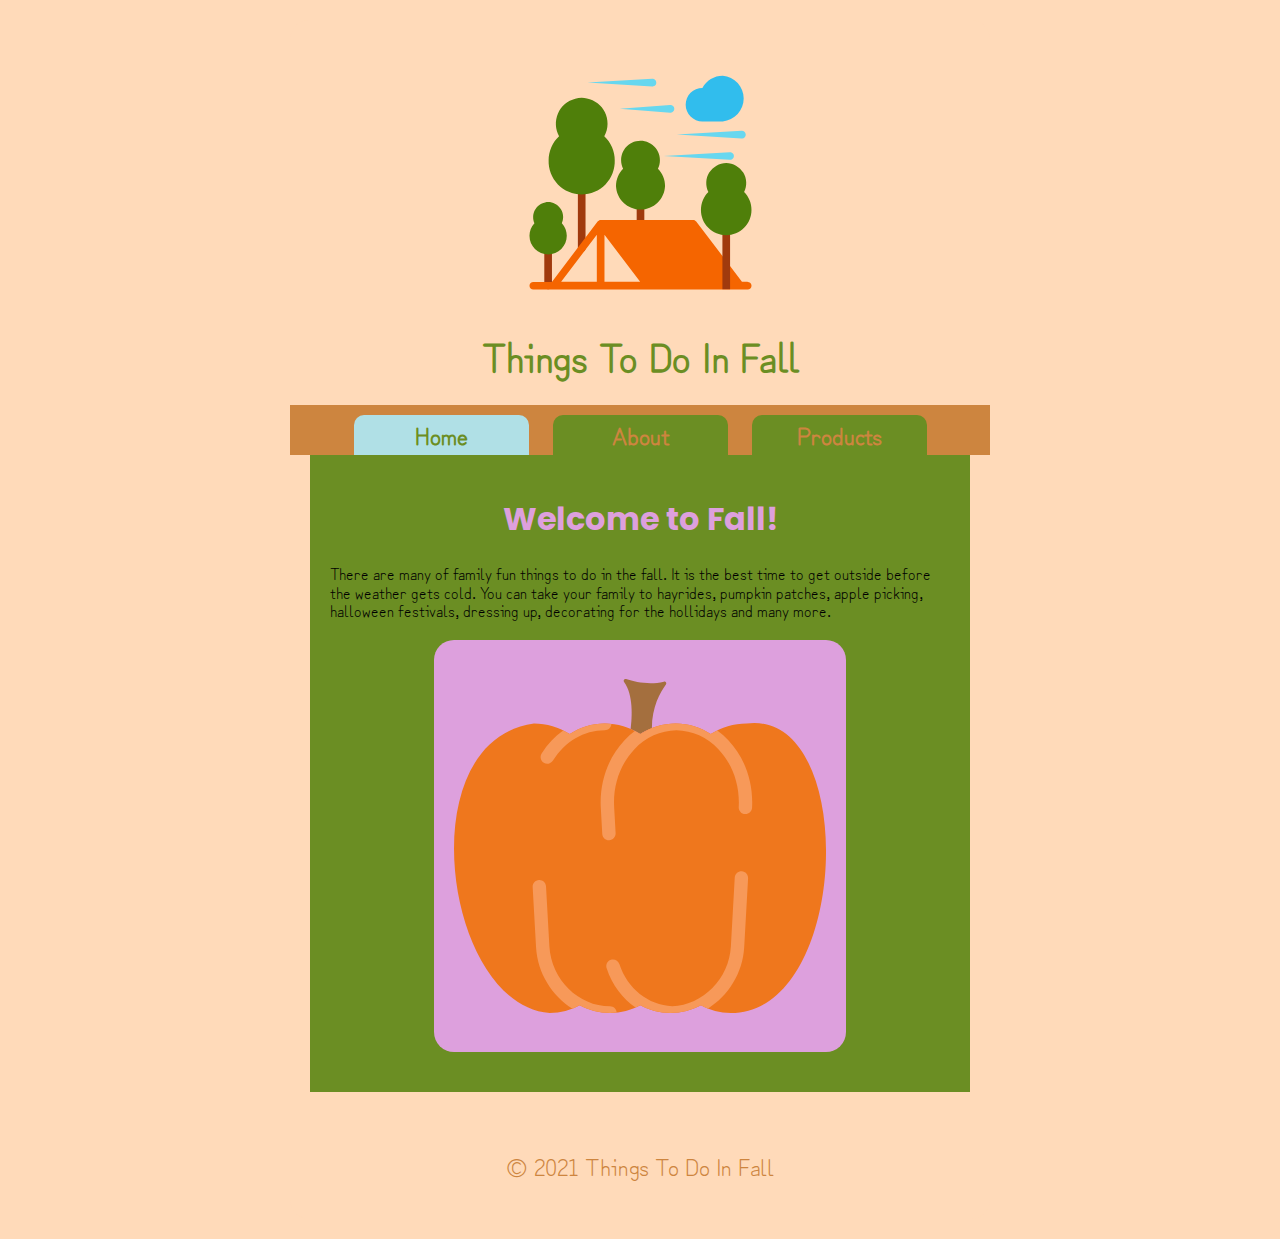
<file: Lab 2/index.html>
<!DOCTYPE html>
<html lang="en">
    <head>
        <title> Things To Do In Fall</title>
        <meta charset="utf-8">
        <link rel="preconnect" href="https://fonts.googleapis.com">
        <link rel="preconnect" href="https://fonts.gstatic.com" crossorigin>
        <link href="https://fonts.googleapis.com/css2?family=Poppins:ital,wght@1,100&family=Zen+Kurenaido&display=swap" rel="stylesheet">
        <link rel="stylesheet" href="css/normalize.css">
        <link rel="stylesheet" href="css/styles.css">
    </head>

    <body>
    <div id="container">
        <header>
            <img src="images/falllogo.svg" alt="company logo">
            <h1> Things To Do In Fall</h1>
        </header>
        <nav>
        
            <a class="active" href="index.html">Home</a>
            <a href="about.html">About</a>
            <a href="products.html">Products</a>
        </nav>
        <main>
            <h2>Welcome to Fall!</h2>
            <p>There are many of family fun things to do in the fall. It is the best time to get outside before the weather gets cold. You can take your family to hayrides, pumpkin patches, apple picking, halloween festivals, dressing up, decorating for the hollidays and many more. </p>
            
            <img src="images/pumpkin.svg" alt="Fall Pumpkin">
        </main>
        <footer>&copy; 2021 Things To Do In Fall</footer>
    </div>
    </body>
</html>
</file>
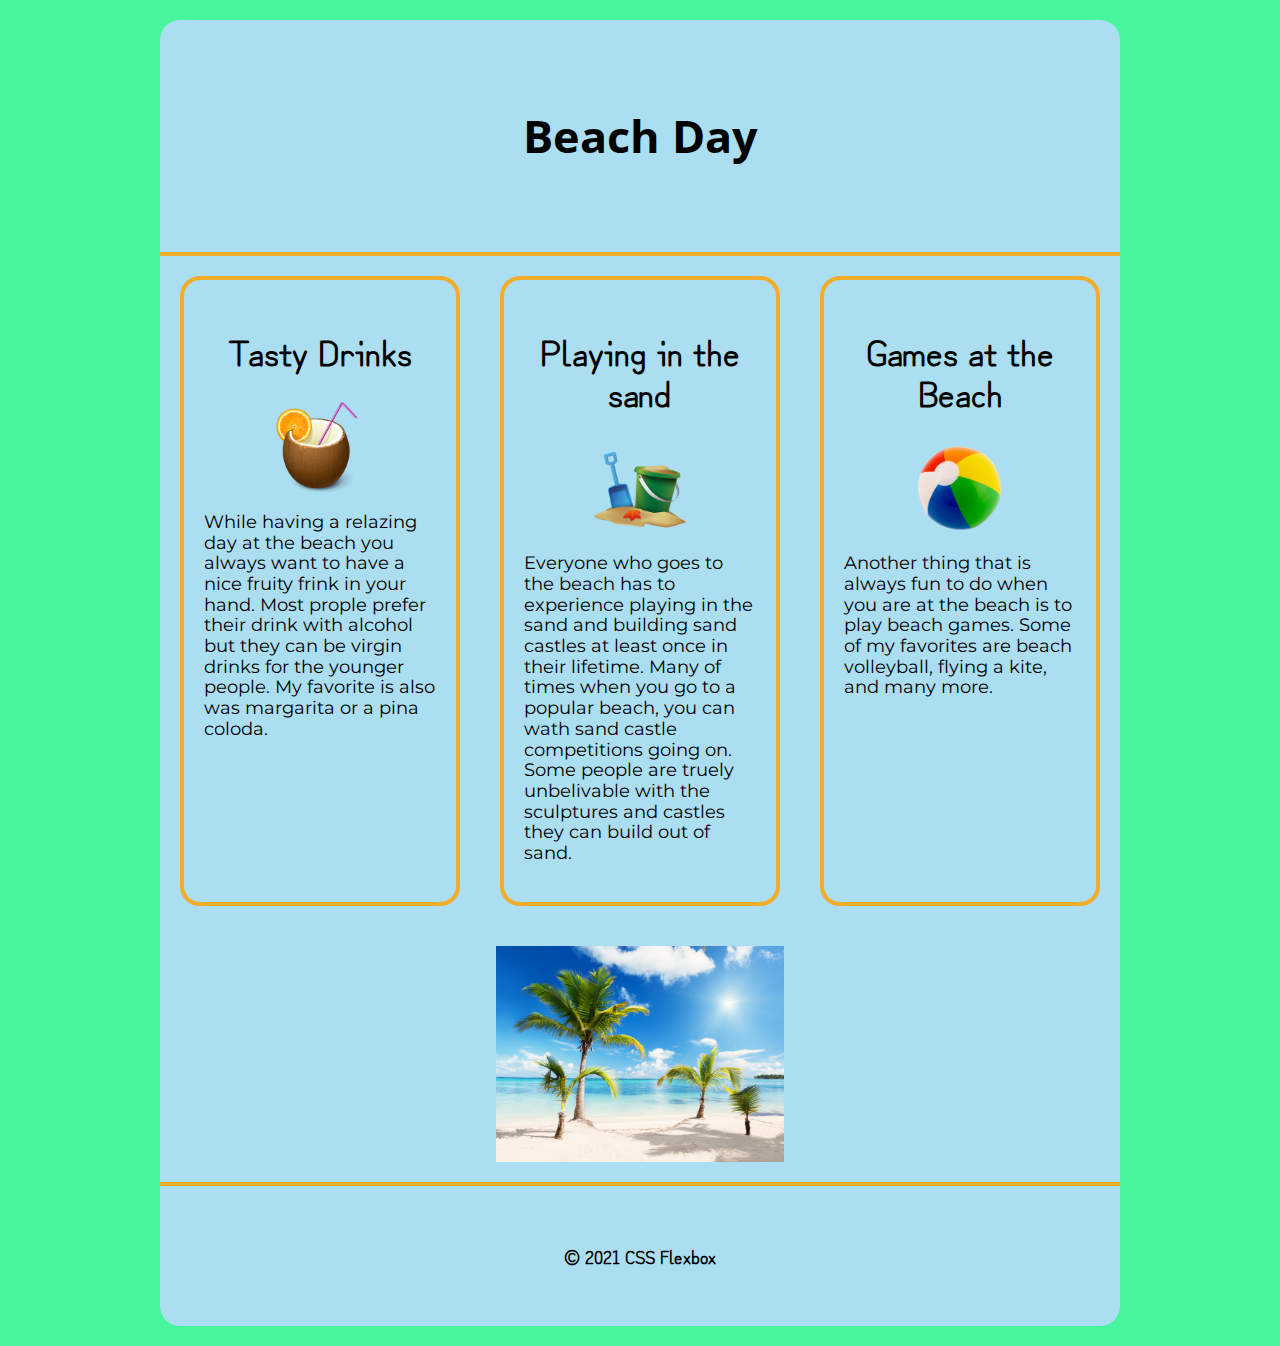
<file: Lab 3/index.html>
<!DOCTYPE html>
<html lang="en">
<head>
    <meta charset="UTF-8">
    <meta http-equiv="X-UA-Compatible" content="IE=edge">
    <meta name="viewport" content="width=device-width, initial-scale=1.0">
    <title>Beach Day</title>
    <link rel="preconnect" href="https://fonts.googleapis.com">
    <link rel="preconnect" href="https://fonts.gstatic.com" crossorigin>
    <link href="https://fonts.googleapis.com/css2?family=Montserrat:ital,wght@1,200&family=Open+Sans+Condensed:ital,wght@1,300&family=Zen+Kurenaido&display=swap" rel="stylesheet">
    <link rel="stylesheet" href="css/normalize.css">
    <link rel="stylesheet" href="css/styles.css">
</head>
<body>
    <div id="container">
        <header>
            <h1>Beach Day</h1>
        </header>
        <main>
            <div id="flex">
                <div class="col">
                    <h2>Tasty Drinks</h2>
                    <img src="images/coconut.png" alt="fruity drink">
                    <p> While having a relazing day at the beach you always want to have a nice fruity frink in your hand. Most prople prefer their drink with alcohol but they can be virgin drinks for the younger people. My favorite is also was margarita or a pina coloda.  </p>
                </div>
                <div class="col">
                    <h2>Playing in the sand</h2>
                    <img src="images/sand.png" alt="sand toys">
                    <p> Everyone who goes to the beach has to experience playing in the sand and building sand castles at least once in their lifetime. Many of times when you go to a popular beach, you can wath sand castle competitions going on. Some people are truely unbelivable with the sculptures and castles they can build out of sand.  </p>
                </div>
                <div class="col">
                    <h2>Games at the Beach</h2>
                    <img src="images/beach-ball.png" alt="beach ball">
                    <p> Another thing that is always fun to do when you are at the beach is to play beach games. Some of my favorites are beach volleyball, flying a kite, and many more.  </p>
                </div>
            </div>
            <img class="main_img" src="images/beach.png" alt="beach">
        </main>
        <footer>&copy; 2021 CSS Flexbox</footer>
    </div>
</body>
</html>
</file>
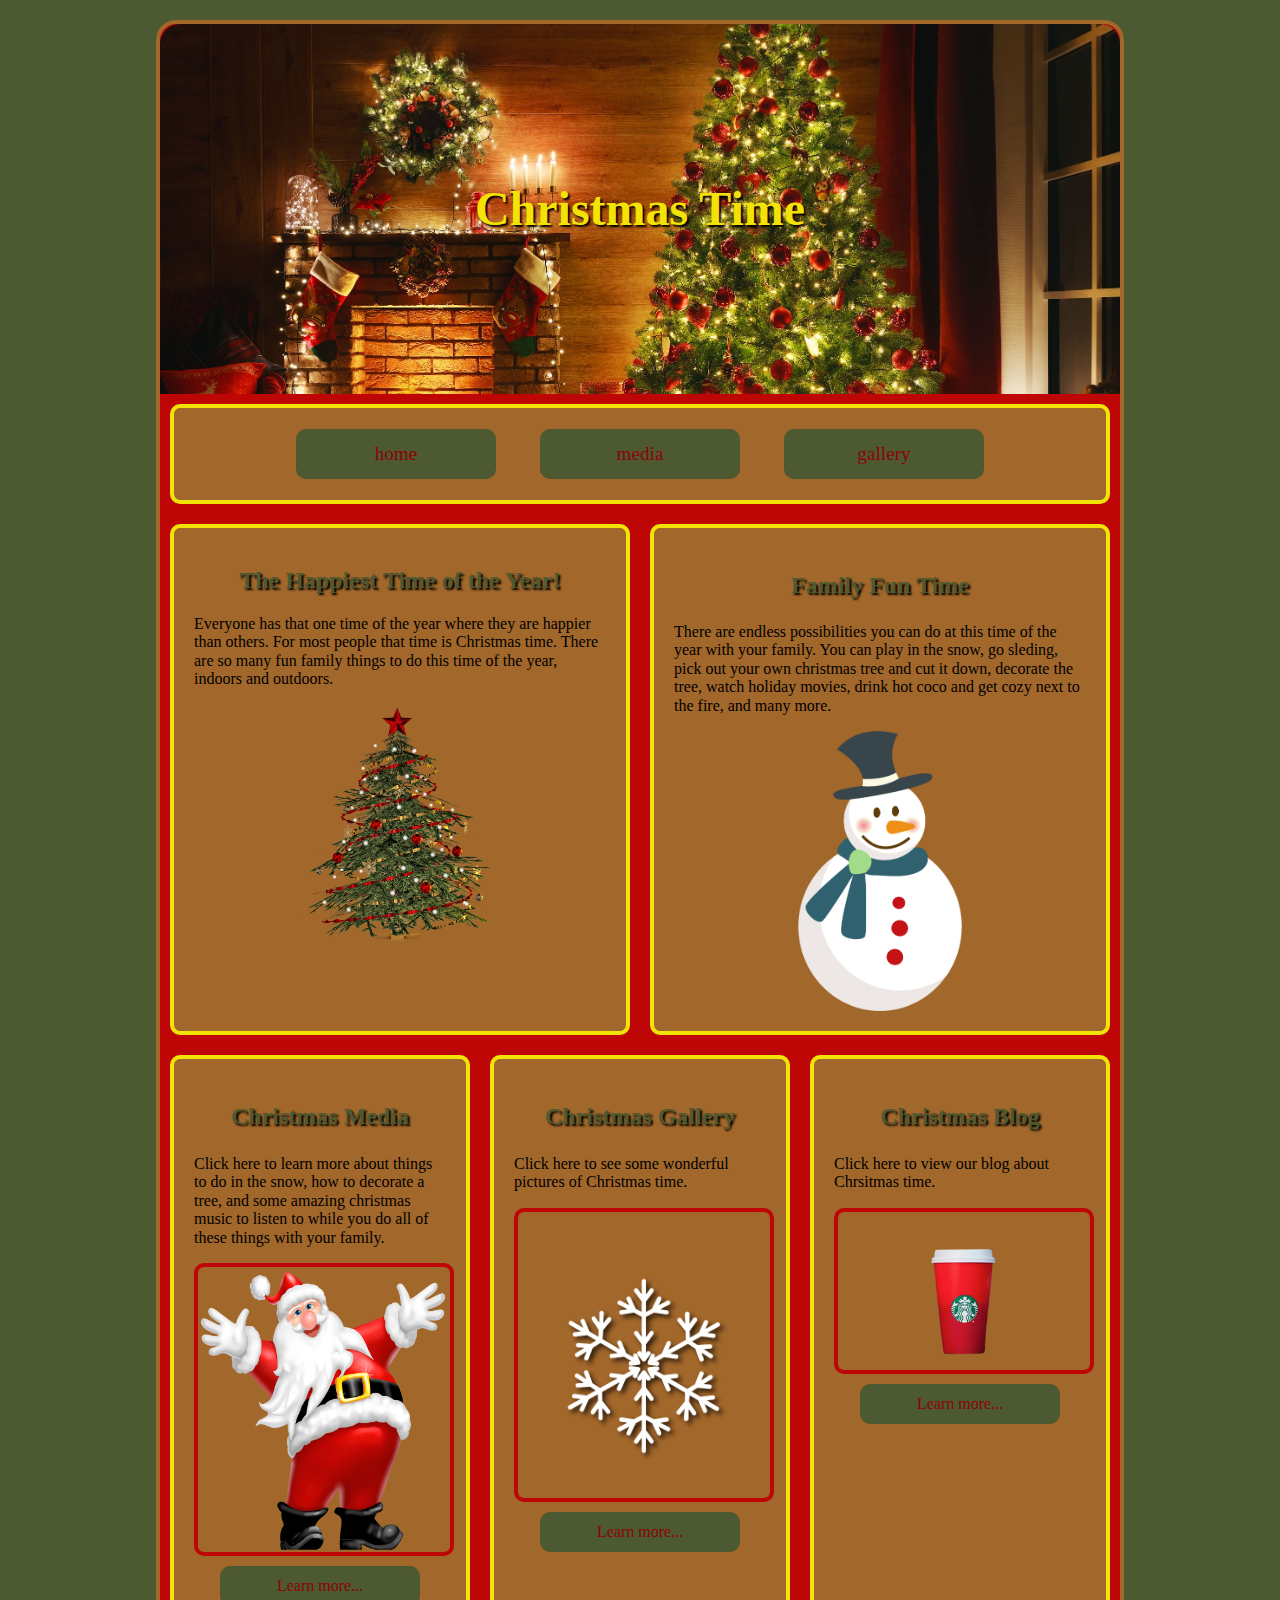
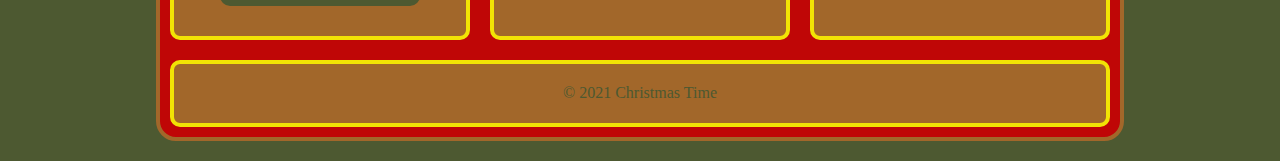
<file: Lab 4/index.html>
<!DOCTYPE html>
<html lang="en">
<head>
    <meta charset="UTF-8">
    <meta http-equiv="X-UA-Compatible" content="IE=edge">
    <meta name="viewport" content="width=device-width, initial-scale=1.0">
    <title>Christmas Time</title>
    <link rel="stylesheet" href="css/normalize.css">
    <link rel="stylesheet" href="css/styles.css">
</head>
<body>
    <div id="container">
        <header>
            <h1>Christmas Time</h1>
        </header>
        <nav>
            <ul>
                <li><a href="index.html">home</a></li>
                <li><a href="media.html">media</a></li>
                <li><a href="gallery.html">gallery</a></li>
            </ul>
        </nav>
        <main>
            <div id="upper_flex">
                <section>
                    <h2>The Happiest Time of the Year!</h2>
                    <P>Everyone has that one time of the year where they are happier than others. For most people that time is Christmas time. There are so many fun family things to do this time of the year, indoors and outdoors.</P>

                    <img src="images/christmastree.png" alt="tree">

                </section>
                <aside>
                    <h3>Family Fun Time</h3>
                    <p>There are endless possibilities you can do at this time of the year with your family. You can play in the snow, go sleding, pick out your own christmas tree and cut it down, decorate the tree, watch holiday movies, drink hot coco and get cozy next to the fire, and many more.</p>

                    <img src="images/snowman.png" alt="snowman">
                </aside>
            </div>

            <div id="lower_flex">
                <div class="col">
                    <h3>Christmas Media</h3>
                    <p> Click here to learn more about things to do in the snow, how to decorate a tree, and some amazing christmas music to listen to while you do all of these things with your family.</p>
                    <img src="images/santa.png" alt="santa">
                    <a class="button" href="media.html">Learn more...</a>
                </div>
                <div class="col">
                    <h3>Christmas Gallery</h3>
                    <p>Click here to see some wonderful pictures of Christmas time.</p>
                    <img src="images/snowflake.png" alt="snow">
                    <a class="button" href="gallery.html">Learn more...</a>
                </div>
                <div class="col">
                    <h3>Christmas Blog</h3>
                    <p>Click here to view our blog about Chrsitmas time. </p>
                    <img src="images/cup.png" alt="hot drink">
                    <a class="button" href="blog.html">Learn more...</a>
                </div>
            </div>
        </main>
        <footer>&copy; 2021 Christmas Time</footer>
    </div>
</body>
</html>
</file>
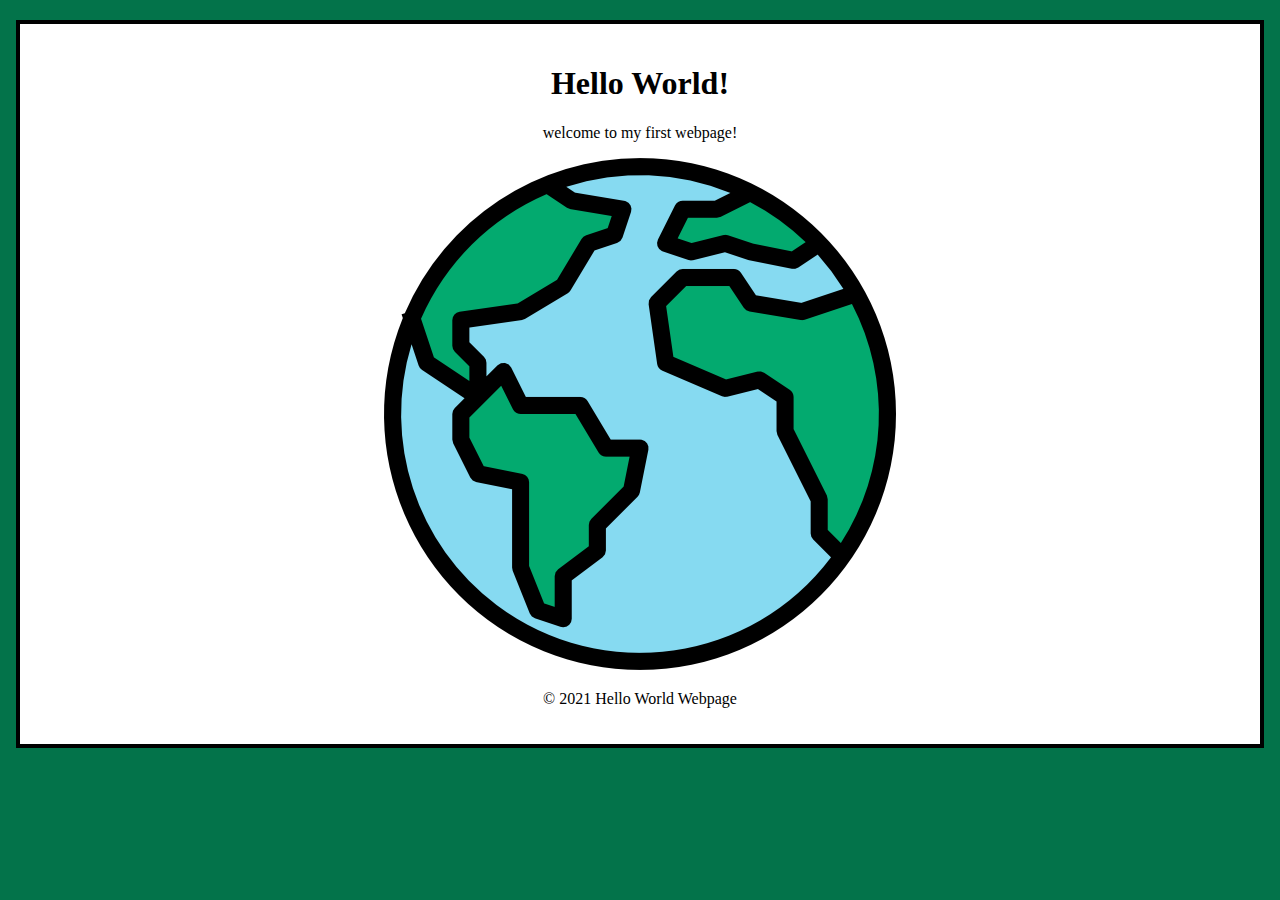
<file: Project 1/index.html>
<!DOCTYPE html>
 <html lang="en">
 <head>
        <meta charset="utf-8">
        <title>Hello World!</title>
        <style>
            html{
                background-color: #03734A;
            }

            body {
                width: 1200px;
                margin:20px auto;
                padding: 20px;
                Border: 4px solid #000;
                background-color: #fff;
                text-align: center;
            }
        </style>
    </head>

    <body>
        <h1>Hello World!</h1>
        <p>welcome to my first webpage!</p>
        <img src="images/world.png" alt="hello world">
        <p>&copy; 2021 Hello World Webpage</p>
    </body>
    
 </html>
</file>
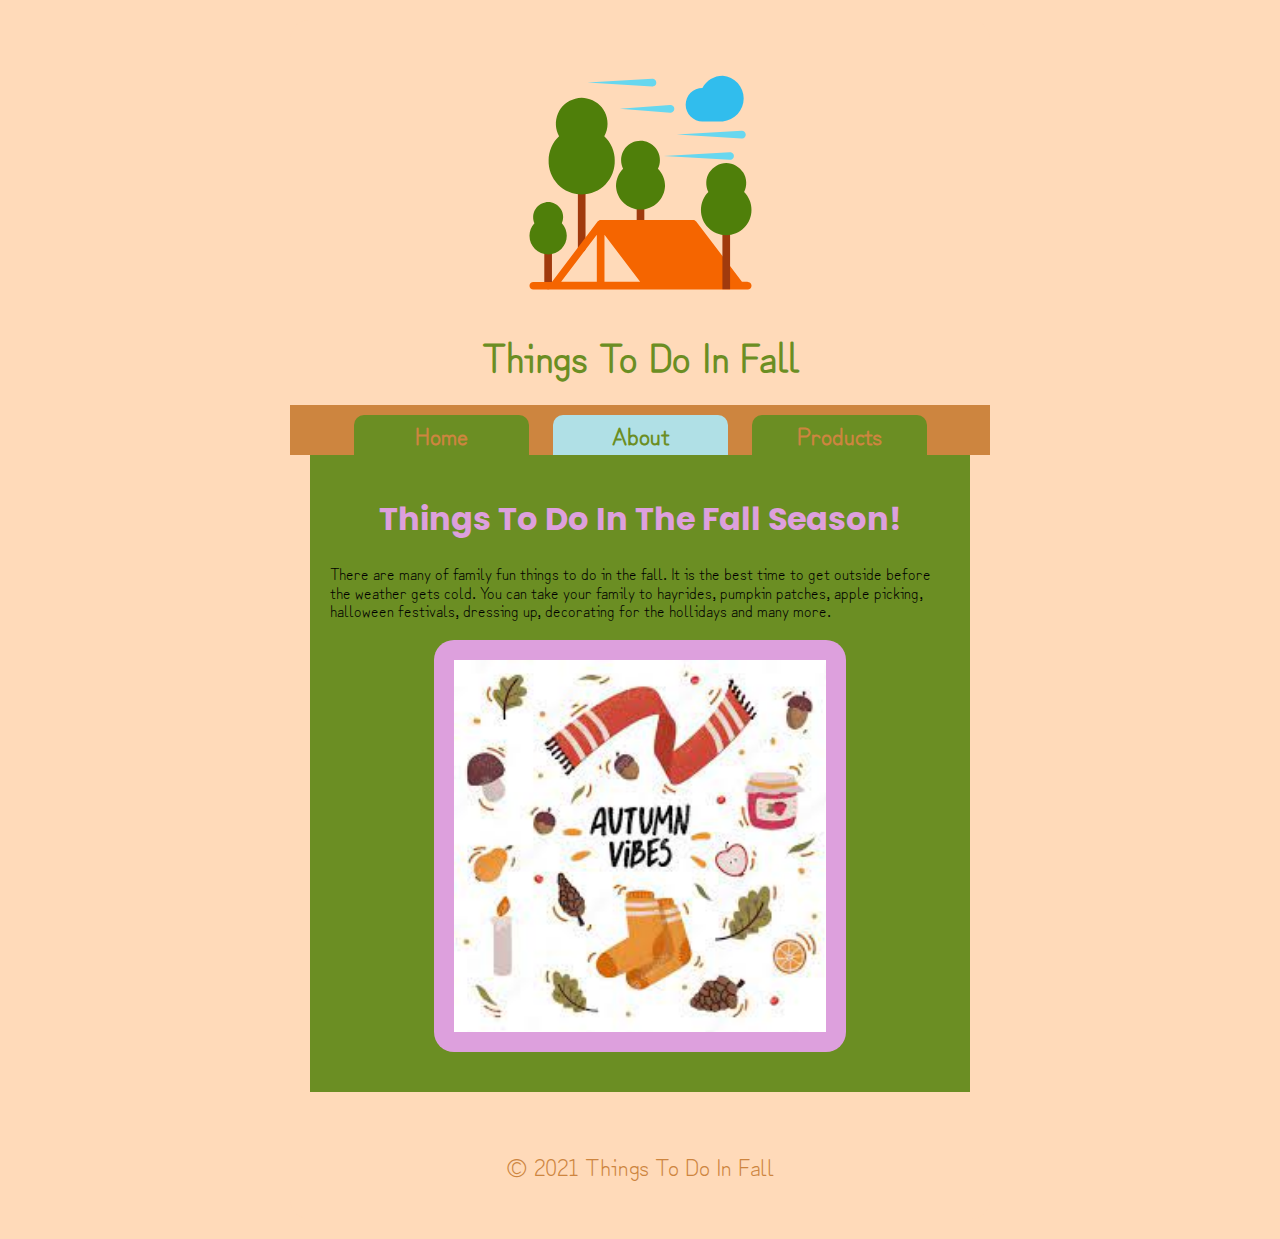
<file: Lab 2/about.html>
<!DOCTYPE html>
<html lang="en">
    <head>
        <title> Things To Do In Fall</title>
        <meta charset="utf-8">
        <link rel="preconnect" href="https://fonts.googleapis.com">
        <link rel="preconnect" href="https://fonts.gstatic.com" crossorigin>
        <link href="https://fonts.googleapis.com/css2?family=Poppins:ital,wght@1,100&family=Zen+Kurenaido&display=swap" rel="stylesheet">
        <link rel="stylesheet" href="css/normalize.css">
        <link rel="stylesheet" href="css/styles.css">
    </head>

    <body>
    <div id="container">
        <header>
            <img src="images/falllogo.svg" alt="company logo">
            <h1> Things To Do In Fall</h1>
        </header>
        <nav>
        
            <a href="index.html">Home</a>
            <a class="active" href="about.html">About</a>
            <a href="products.html">Products</a>
        </nav>
        <main>
            <h2>Things To Do In The Fall Season!</h2>
            <p>There are many of family fun things to do in the fall. It is the best time to get outside before the weather gets cold. You can take your family to hayrides, pumpkin patches, apple picking, halloween festivals, dressing up, decorating for the hollidays and many more. </p>
            
            <img src="images/autumn.jpeg" alt="autumn">
        </main>
        <footer>&copy; 2021 Things To Do In Fall</footer>
    </div>
    </body>
</html>
</file>
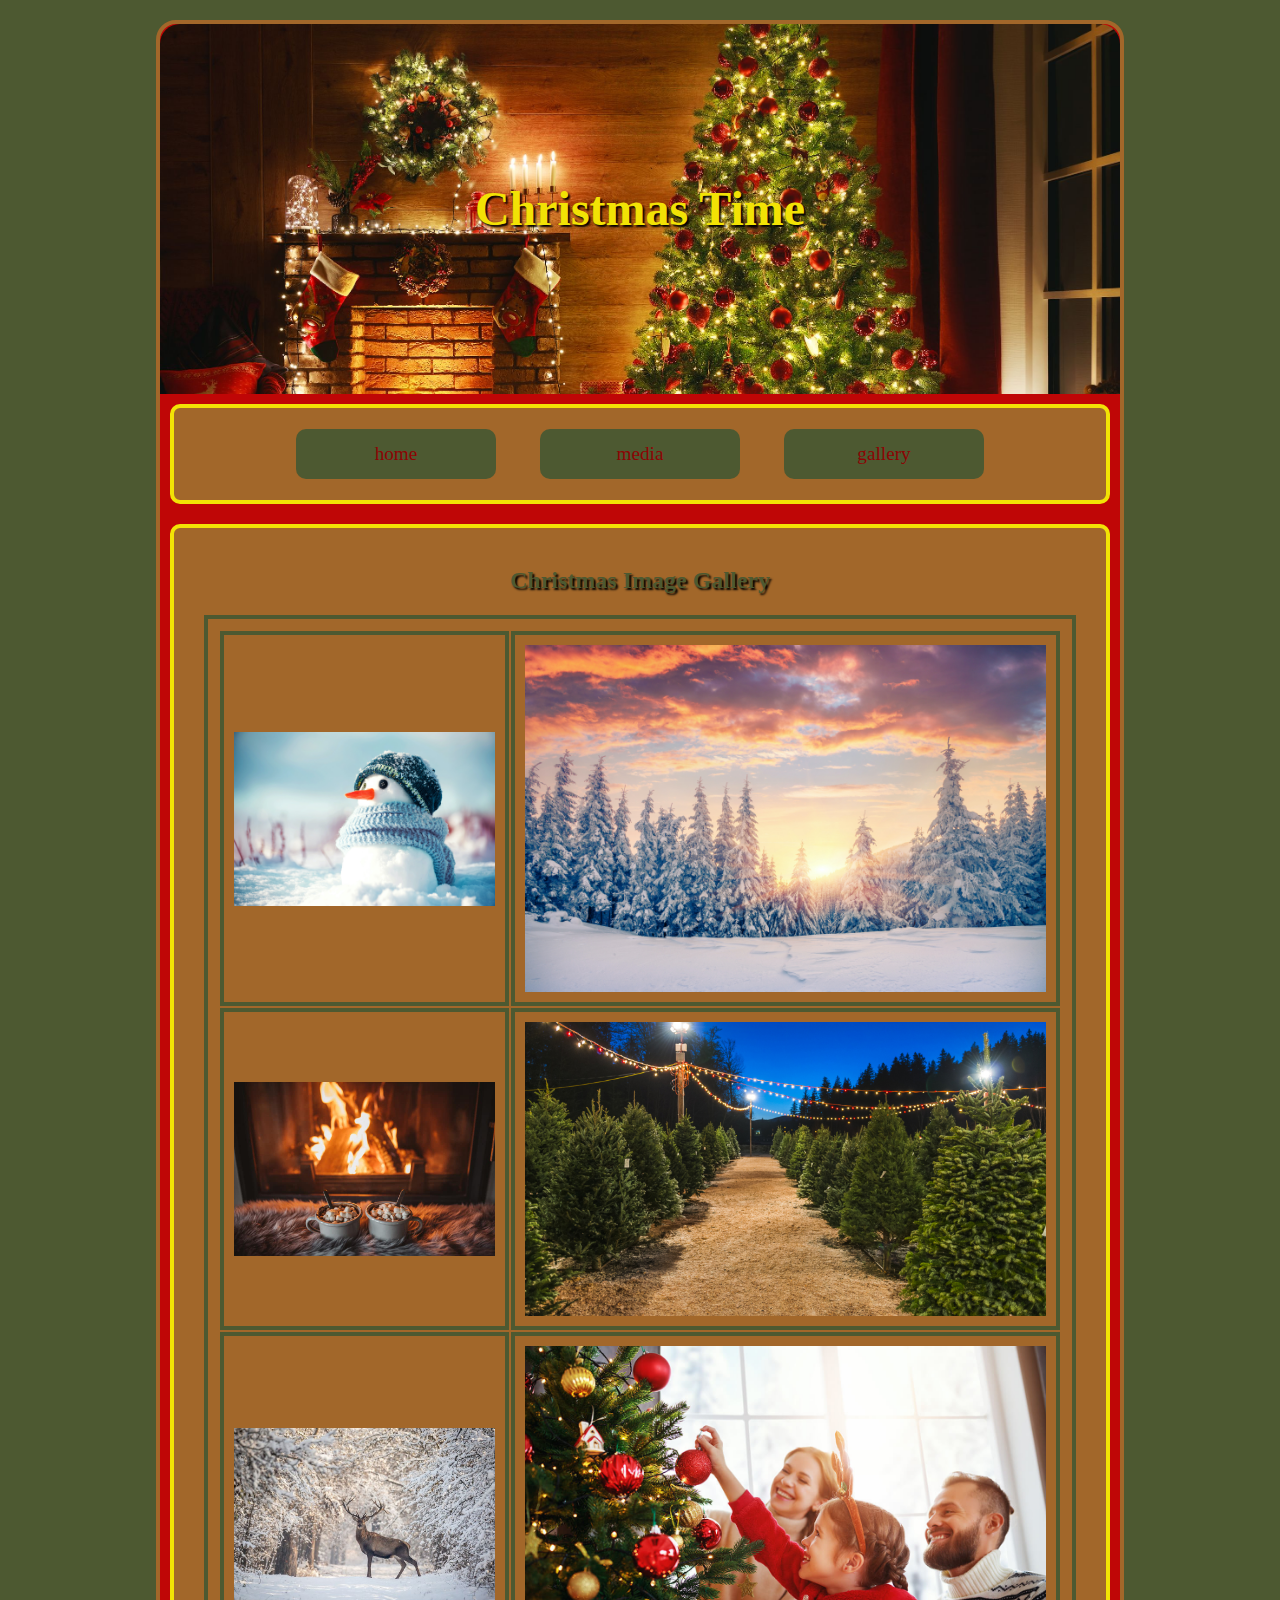
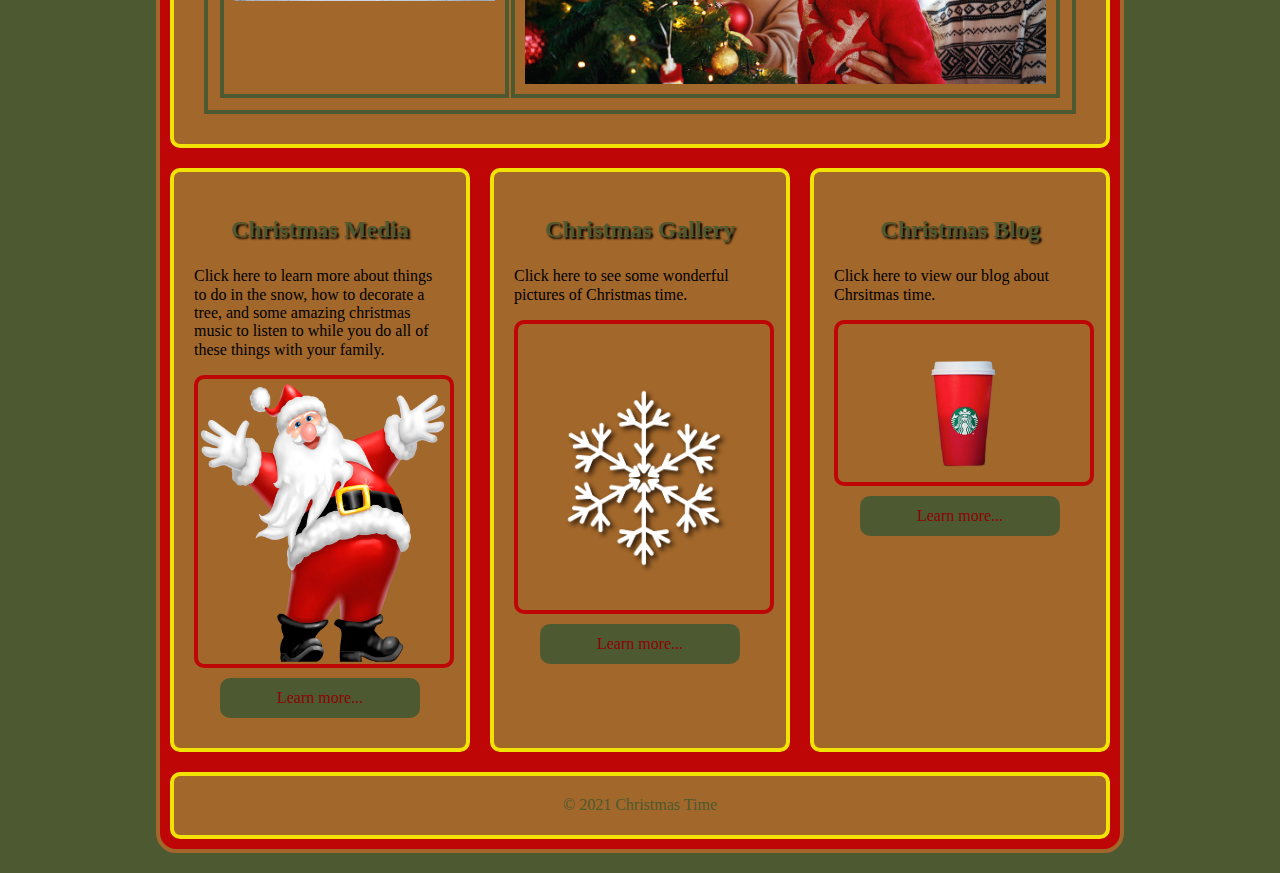
<file: Lab 4/gallery.html>
<!DOCTYPE html>
<html lang="en">
<head>
    <meta charset="UTF-8">
    <meta http-equiv="X-UA-Compatible" content="IE=edge">
    <meta name="viewport" content="width=device-width, initial-scale=1.0">
    <title>Christmas Time</title>
    <link rel="stylesheet" href="css/normalize.css">
    <link rel="stylesheet" href="css/styles.css">
</head>
<body>
    <div id="container">
        <header>
            <h1>Christmas Time</h1>
        </header>
        <nav>
            <ul>
                <li><a href="index.html">home</a></li>
                <li><a href="media.html">media</a></li>
                <li><a href="gallery.html">gallery</a></li>
            </ul>
        </nav>
        <main>
            <div id="upper_flex">
                <section class="single_col">
                    <h2>Christmas Image Gallery</h2>

                    <div class="gallery">
                        <img class="gallery_img" src="images/snowman.jpeg" alt="snowman">
                        <img class="gallery_img" src="images/winter.jpeg" alt="winter">
                        <img class="gallery_img" src="images/hotcoco.jpeg" alt="hot coco">
                        <img class="gallery_img" src="images/christmastreefarm.jpeg" alt="christmas tree farm">
                        <img class="gallery_img" src="images/deer.jpeg" alt="deer">
                        <img class="gallery_img" src="images/decoratingtree.jpeg" alt="decorating christmas tree">

                    </div>

                    <table>
                        <tr>
                            <td><img src="images/snowman.jpeg" alt="snowman"></td>
                            <td><img src="images/winter.jpeg" alt="winter"></td>
                        </tr>

                        <tr>
                            <td><img src="images/hotcoco.jpeg" alt="hot coco"></td>
                            <td><img src="images/christmastreefarm.jpeg" alt="christmas tree farm"></td>
                        </tr>

                        <tr>
                            <td><img src="images/deer.jpeg" alt="deer"></td>
                            <td><img src="images/decoratingtree.jpeg" alt="decorating christmas tree"></td>
                        </tr>
                    </table>

                </section>
            </div>

            <div id="lower_flex">
                <div class="col">
                    <h3>Christmas Media</h3>
                    <p>Click here to learn more about things to do in the snow, how to decorate a tree, and some amazing christmas music to listen to while you do all of these things with your family.</p>
                    <img src="images/santa.png" alt="santa">
                    <a class="button" href="media.html">Learn more...</a>
                </div>
                <div class="col">
                    <h3>Christmas Gallery</h3>
                    <p>Click here to see some wonderful pictures of Christmas time.</p>
                    <img src="images/snowflake.png" alt="snow">
                    <a class="button" href="gallery.html">Learn more...</a>
                </div>
                <div class="col">
                    <h3>Christmas Blog</h3>
                    <p>Click here to view our blog about Chrsitmas time.</p>
                    <img src="images/cup.png" alt="hot drink">
                    <a class="button" href="blog.html">Learn more...</a>
                </div>
            </div>
        </main>
        <footer>&copy; 2021 Christmas Time</footer>
    </div>
</body>
</html>
</file>
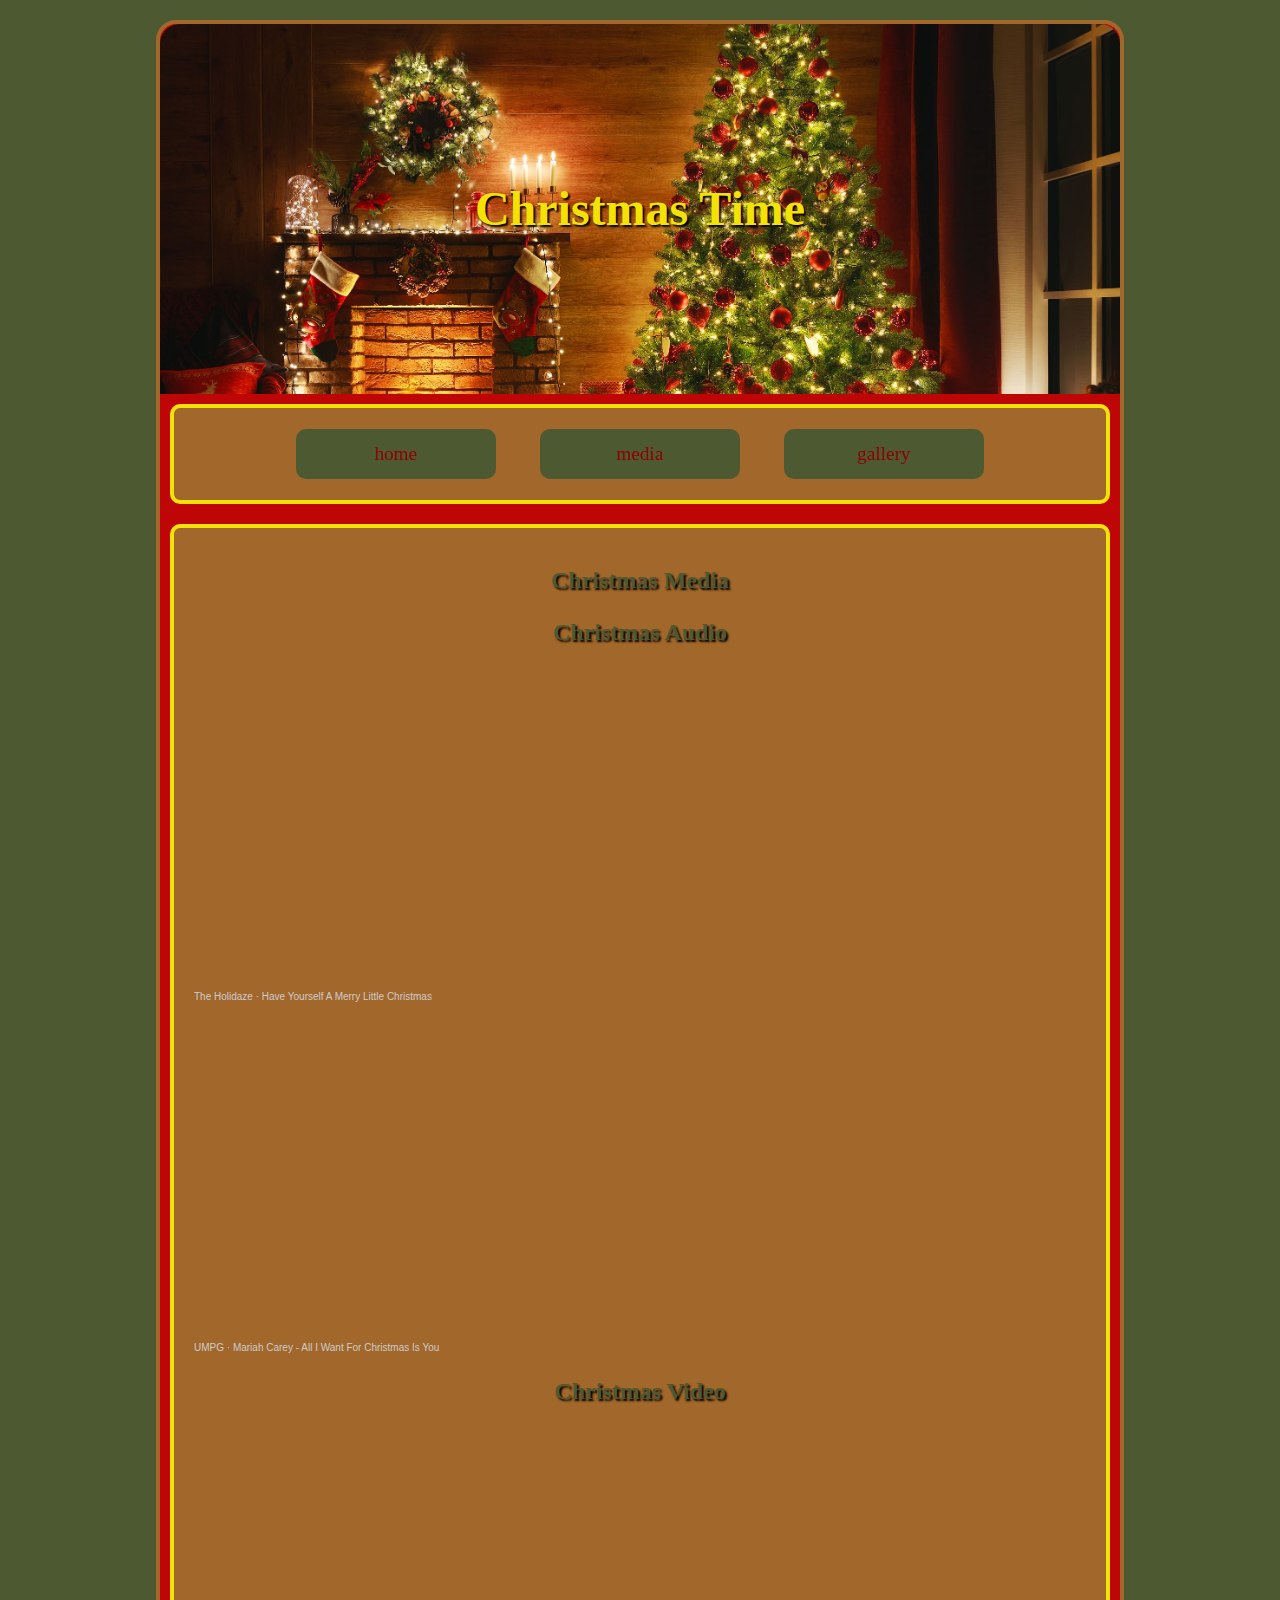
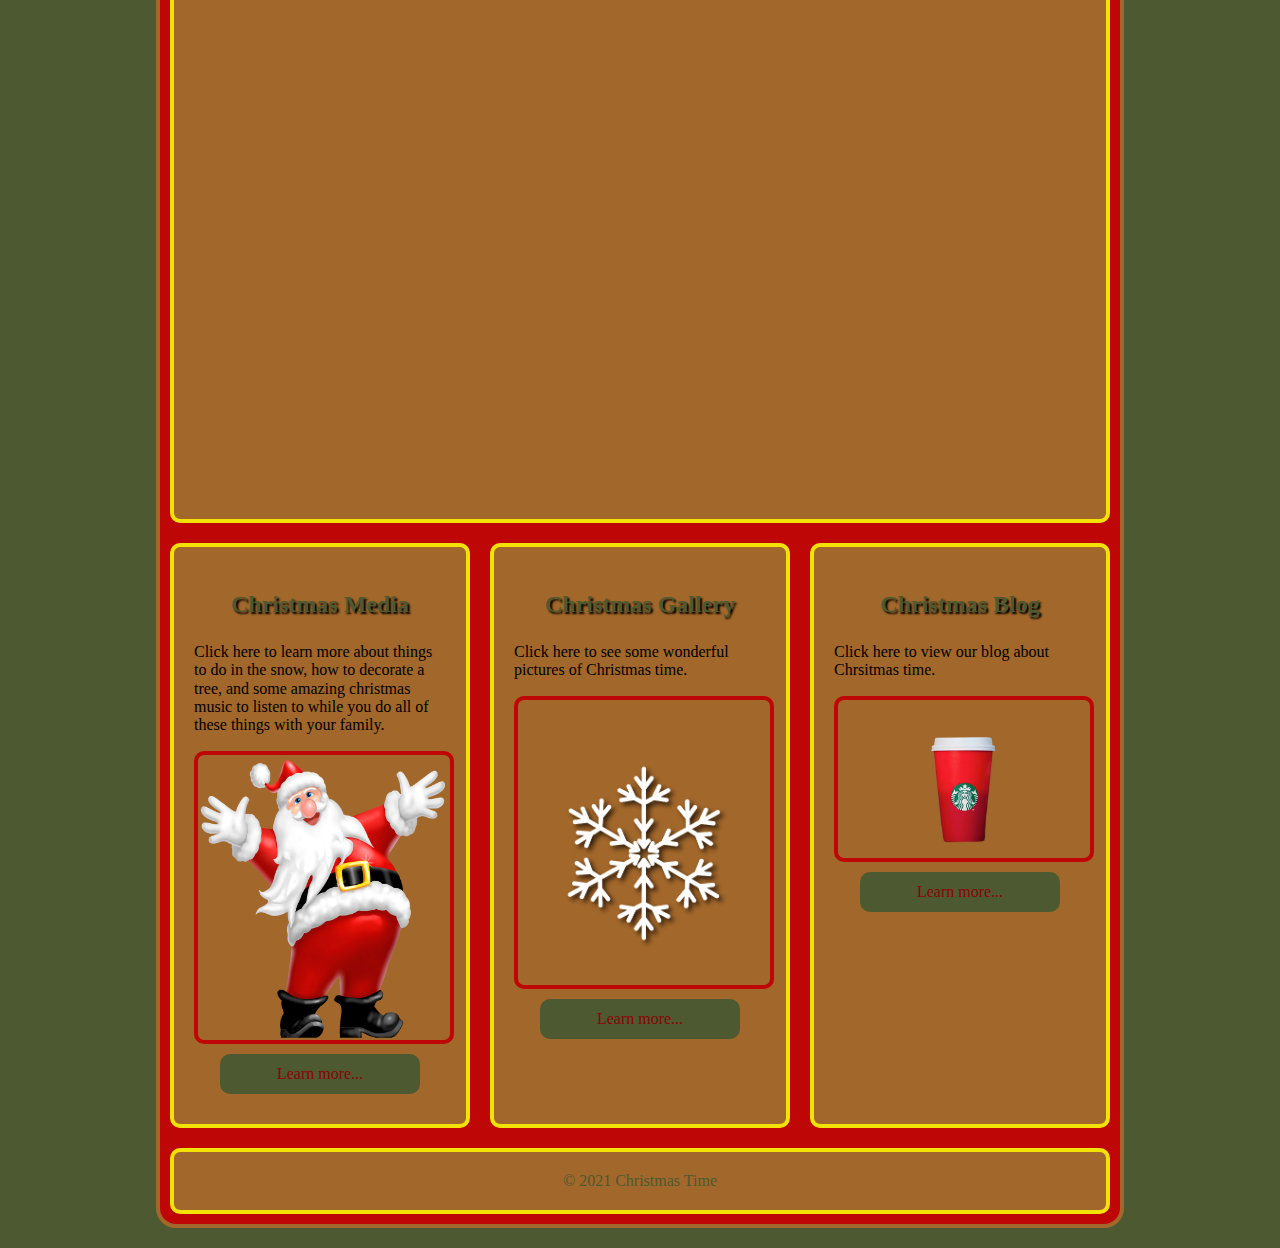
<file: Lab 4/media.html>
<!DOCTYPE html>
<html lang="en">
<head>
    <meta charset="UTF-8">
    <meta http-equiv="X-UA-Compatible" content="IE=edge">
    <meta name="viewport" content="width=device-width, initial-scale=1.0">
    <title>Christmas Time</title>
    <link rel="stylesheet" href="css/normalize.css">
    <link rel="stylesheet" href="css/styles.css">
</head>
<body>
    <div id="container">
        <header>
            <h1>Christmas Time</h1>
        </header>
        <nav>
            <ul>
                <li><a href="index.html">home</a></li>
                <li><a href="media.html">media</a></li>
                <li><a href="gallery.html">gallery</a></li>
            </ul>
        </nav>
        <main>
            <div id="upper_flex">
                <section class="single_col">
                    <h2>Christmas Media</h2>

                    <h3>Christmas Audio</h3>
                    <iframe width="100%" height="300" scrolling="no" frameborder="no" allow="autoplay" src="https://w.soundcloud.com/player/?url=https%3A//api.soundcloud.com/tracks/236976970&color=%23ff5500&auto_play=false&hide_related=false&show_comments=true&show_user=true&show_reposts=false&show_teaser=true&visual=true"></iframe><div style="font-size: 10px; color: #cccccc;line-break: anywhere;word-break: normal;overflow: hidden;white-space: nowrap;text-overflow: ellipsis; font-family: Interstate,Lucida Grande,Lucida Sans Unicode,Lucida Sans,Garuda,Verdana,Tahoma,sans-serif;font-weight: 100;"><a href="https://soundcloud.com/theholidaze" title="The Holidaze" target="_blank" style="color: #cccccc; text-decoration: none;">The Holidaze</a> · <a href="https://soundcloud.com/theholidaze/haveyourselfamerrylittlechristmas" title="Have Yourself A Merry Little Christmas" target="_blank" style="color: #cccccc; text-decoration: none;">Have Yourself A Merry Little Christmas</a></div>
                    <iframe width="100%" height="300" scrolling="no" frameborder="no" allow="autoplay" src="https://w.soundcloud.com/player/?url=https%3A//api.soundcloud.com/tracks/6736771&color=%23ff5500&auto_play=false&hide_related=false&show_comments=true&show_user=true&show_reposts=false&show_teaser=true&visual=true"></iframe><div style="font-size: 10px; color: #cccccc;line-break: anywhere;word-break: normal;overflow: hidden;white-space: nowrap;text-overflow: ellipsis; font-family: Interstate,Lucida Grande,Lucida Sans Unicode,Lucida Sans,Garuda,Verdana,Tahoma,sans-serif;font-weight: 100;"><a href="https://soundcloud.com/umpg" title="UMPG" target="_blank" style="color: #cccccc; text-decoration: none;">UMPG</a> · <a href="https://soundcloud.com/umpg/all-i-want-for-christmas-is-you" title="Mariah Carey - All I Want For Christmas Is You" target="_blank" style="color: #cccccc; text-decoration: none;">Mariah Carey - All I Want For Christmas Is You</a></div>

                    <h3>Christmas Video</h3>
                    <iframe width="75%" height="315" src="https://www.youtube.com/embed/nOrvKskKYS8" title="YouTube video player" frameborder="0" allow="accelerometer; autoplay; clipboard-write; encrypted-media; gyroscope; picture-in-picture" allowfullscreen></iframe>
                    <iframe width="75%" height="315" src="https://www.youtube.com/embed/A8lv5zZr7ss" title="YouTube video player" frameborder="0" allow="accelerometer; autoplay; clipboard-write; encrypted-media; gyroscope; picture-in-picture" allowfullscreen></iframe>

                </section>
            </div>

            <div id="lower_flex">
                <div class="col">
                    <h3>Christmas Media</h3>
                    <p>Click here to learn more about things to do in the snow, how to decorate a tree, and some amazing christmas music to listen to while you do all of these things with your family.</p>
                    <img src="images/santa.png" alt="santa">
                    <a class="button" href="media.html">Learn more...</a>
                </div>
                <div class="col">
                    <h3>Christmas Gallery</h3>
                    <p>Click here to see some wonderful pictures of Christmas time.</p>
                    <img src="images/snowflake.png" alt="snow">
                    <a class="button" href="gallery.html">Learn more...</a>
                </div>
                <div class="col">
                    <h3>Christmas Blog</h3>
                    <p>Click here to view our blog about Chrsitmas time.</p>
                    <img src="images/cup.png" alt="hot drink">
                    <a class="button" href="blog.html">Learn more...</a>
                </div>
            </div>
        </main>
        <footer>&copy; 2021 Christmas Time</footer>
    </div>
</body>
</html>
</file>
<file: Lab 2/css/styles.css>
body {
    background-color: peachpuff;
    font-family: 'Zen Kurenaido', sans-serif;
}

#container {
    background-color: peachpuff;
    Width: 700px;
    margin: 20px auto;
    border-radius: 20px;
}

header {
    padding-top: 20px;
    background-color: peachpuff;
    border-radius: 20px 20px 0 0;
    font-family: 'Zen Kurenaido', sans-serif;
}

header img {
    display: block;
    width: 35%;
    margin: 20px auto;
}

header h1{
    font-size: 2.5em;
    text-align: center;
    color: olivedrab
}

nav {
    background-color: peru;
    padding-top: 10px;
    text-align: center;
}

nav a {
    display: inline-block;
    background-color: olivedrab;
    height: 40px;
    width: 175px;
    font-size: 1.5em;
    font-weight: bold;
    line-height: 40px;
    color:peru;
    text-decoration: none;
    border-radius: 10px 10px 0 0;
    margin: 0 10px;
}

nav a:hover {
    background-color:powderblue;
    color:olivedrab;
}

main {
background-color: olivedrab;
padding: 20px;
margin: 0 20px 20px 20px;
}

main h2{
    text-align: center;
    color: plum;
    font-size: 2em;
    font-family: 'Poppins', sans-serif;
}

main img{
    display: block;
    width: 60%;
    margin: 20px auto;
    background-color:plum;
    padding: 20px;
    border-radius: 20px;
}

footer {
    background-color: peachpuff;
    padding: 40px 0;
    color:peru;
    font-size: 1.5em;
    text-align: center;
border-radius: 0 0 20px 20px;
}

.active {
    background-color:powderblue;
    color:olivedrab;
}

.pro_head {
    text-align: center;
    color:saddlebrown;
    font-size: 1.5em;
    font-family: 'Zen Kurenaido', sans-serif;
}
</file>
<file: Lab 3/css/styles.css>
body {
    background-color: #46F59C;
    font-size: 18px;
    font-family: 'Montserrat', sans-serif;
}

img{
    display: block;
    max-width: 100%;
    margin: 0 auto;
}

/* mobile styles */

#container{
    background-color: #ACDEF2;
    margin: 10px;
}

header {
    padding: 60px;
    border-bottom: 4px solid #F2AC29;
}

header h1{
    text-align: center;
    font-size: 2.5em;
    font-family: 'Open Sans Condensed', sans-serif;
}

.col{
    border: 4px solid #F2AC29;
    padding: 20px;
    margin: 20px;
    border-radius: 20px;
}

.col h2 {
    text-align: center;
    font-size: 2em;
    font-family: 'Zen Kurenaido', sans-serif;
}

.col img {
    width: 50%;
}

.main_img{
    display: none;
}

footer {
    padding: 60px 0;
    text-align: center;
    border-top: 4px solid #F2AC29;
    font-weight: bold;
    font-family: 'Zen Kurenaido', sans-serif;
    font-size: 1em;
}

@media(min-width:768px) {
    #container{
        width: 90%;
        margin: 20px auto;
    }
   .col {
       width:65%;
       margin: 20px auto;
   }

    .col img {
        width: 30%;
    }
}

@media(min-width: 1024px) {
    #container{
        width: 75%;
        border-radius: 20px;
    }

    #flex { 
        display: flex;
    }

    .col {
        margin: 20px;
    }

    .col img {
        width: 40%;
    }

    .main_img {
        display: block;
        width: 30%;
        margin: 20px auto;
    }
}
</file>
<file: Lab 4/css/styles.css>
/* Global Styles*/
body {
    background-color: #4D5931;
}

img{
    display: block;
    max-width: 100%;
    margin: 0 auto;
}

/* Mobile Styles */

#container {
    background-color: #BF0606;
    margin: 10px;
}

header {
    background-image: url('../images/christmastime.jpeg');
    background-size: cover;
    padding: 70px 0;;
}

header h1 {
    color: #F2E205;
    text-shadow: 2px 2px 2px #000;
    text-align: center;
}

nav ul {
    list-style-type: none;
    padding: 0;
}

nav li {
    display: block;
}

nav li a {
    display: block;
    background-color: #4D5931;
    color: #8C0404;
    height: 40px;
    line-height: 40px;
    text-align: center;
    text-decoration: none;
    font-size: 1.2em;
    margin: 10px 0;
    border-radius: 10px;
}

nav li a:hover {
    background-color: aliceblue;
    text-shadow: 2px 2px 2px #000;
}

nav, section, aside, .col, footer {
    background-color: #A2672A;
    padding: 20px;
    margin: 10px;
    border: 4px solid #F2E205;
    border-radius: 10px;
}

h2,h3 {
    color: #4D5931;
    text-shadow: 2px 2px 2px #000;
    font-size: 1.5em;
    text-align: center;
}

section img, aside img {
    width: 50%;
}

.button { 
    display: block;
    background-color: #4D5931;
    color: #8C0404;
    height: 40px;
    width: 200px;
    line-height: 40px;
    text-align: center;
    text-decoration: none;
    font-size: 1em;
    margin: 10px auto;
    border-radius: 10px;
}

.button:hover {
    background-color: aliceblue;
    text-shadow: 2px 2px 2px #000;
}

footer {
    text-align: center;
    color:#4D5931;
}

.single_col {
    width: 83%;
}

audio, video {
    display: block;
    margin: 20px auto;
    width: 75%;
}

iframe {
    display: block;
    margin: 20px auto;
}

.gallery_img {
    border: 4px solid #4D5931;
    border-radius: 10px;
    margin: 10px auto;
}

table {
    display: none;
}

/* Tablet Styles */

@media(min-width: 768px) {
    header { 
        padding: 125px;
    }

    header h1 {
        font-size: 3em;
    }

    nav {
        text-align: center;
        padding: 5px;
    }

    nav li {
        display: inline-block;
    }

    nav li a {
        height: 50px;
        line-height: 50px;
        width: 200px;
    }

    #upper_flex {
        display: flex;
    }

    section, aside {
        width: 50%;
    }

    aside img{
        width: 40%;
    }

    .col img {
        width: 60%;
        border-radius: 10px;
        border: 4px solid #BF0606;
    }

    .single_col {
        width: 95%;
    }
}


/* Desktop Styles */

@media(min-width: 1024px) {
    #container {
        width: 75%;
        margin: 20px auto;
        border: 4px solid #A2672A;
        border-radius: 20px;
    }

    header {
        border-radius: 20px 20px 0 0;
    }

    nav li a {
        margin: 0 20px;
    }

    #lower_flex {
        display: flex;
    }

    .col {
        width: 100%;
    }

    .col img {
        width: 100%;
    }

    .single_col {
        width: 100%;
    }

    table, tr, td {
        border: 4px solid #4D5931;
        padding: 10px;
        margin: 10px;
    }

    table img {
        width: 100%;
    }

    .gallery {
        display: none;
    }

    table {
        display: block;
    }
}
</file>
